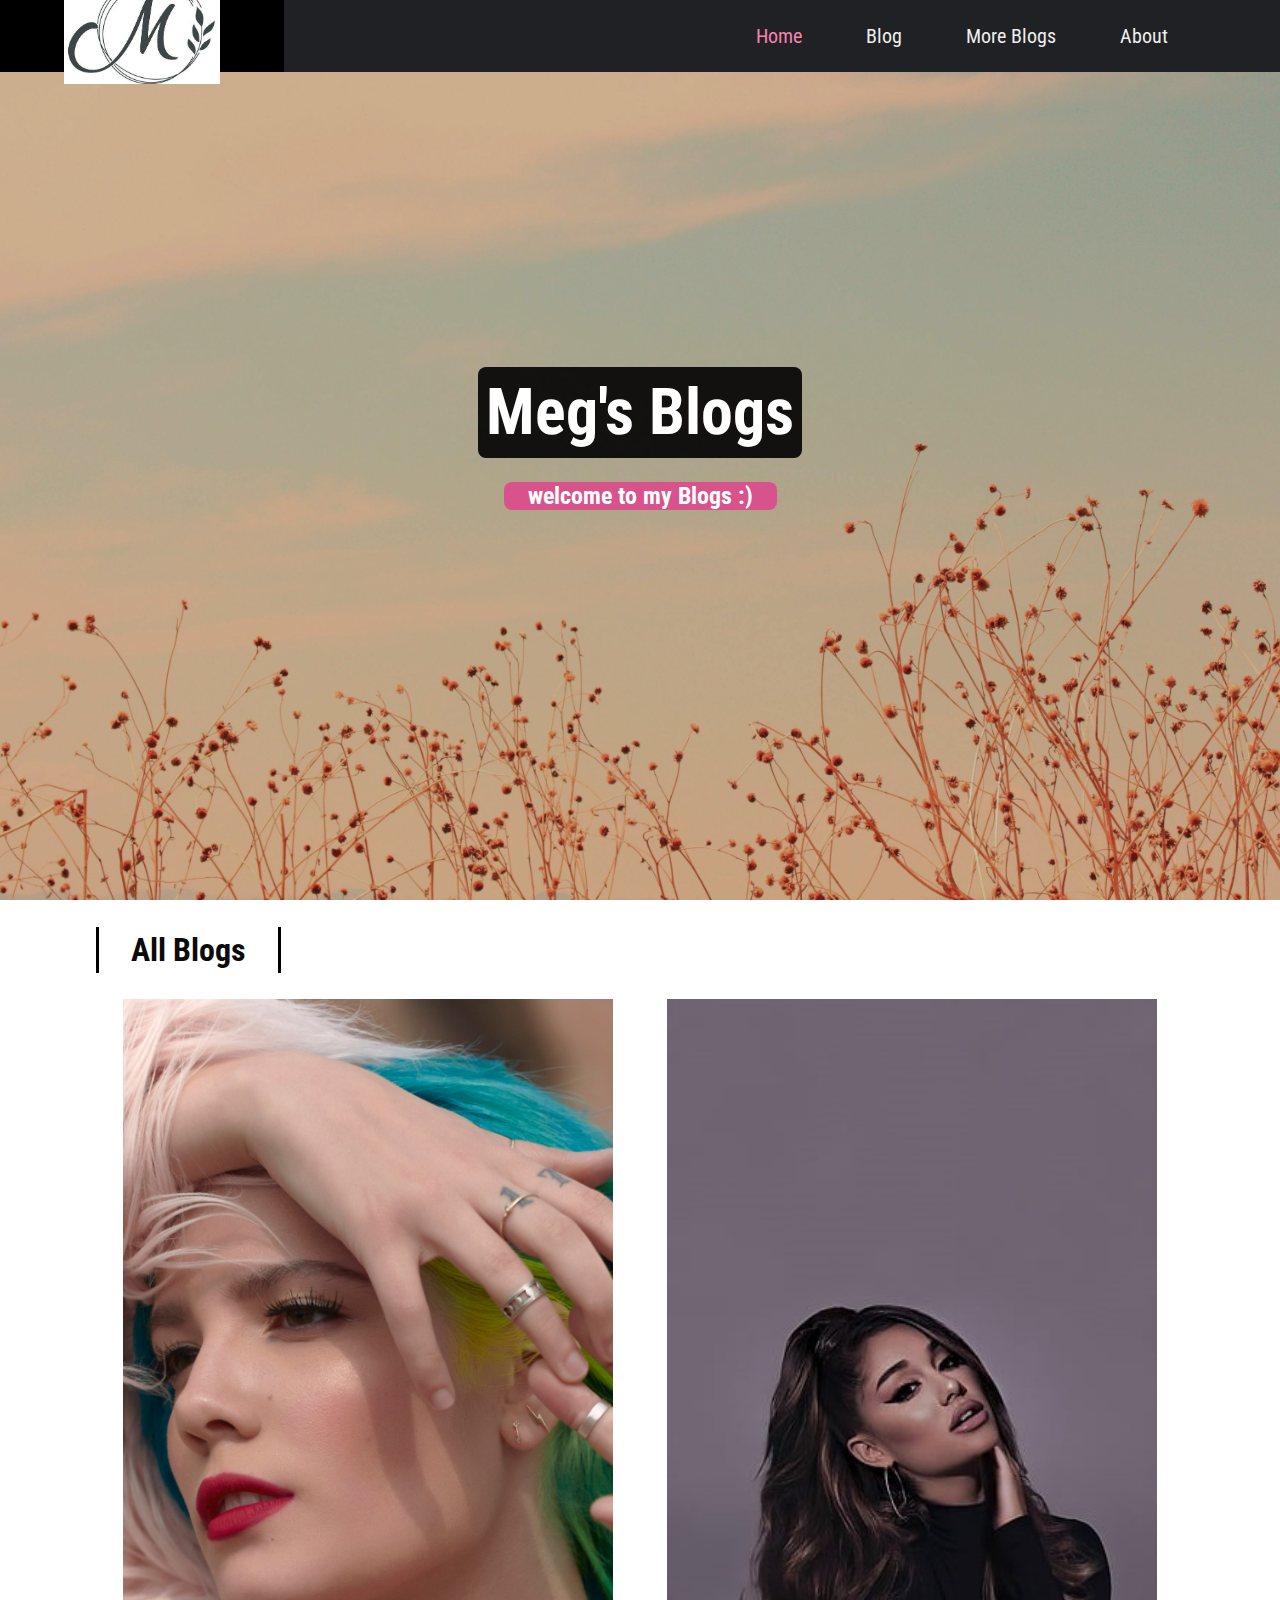
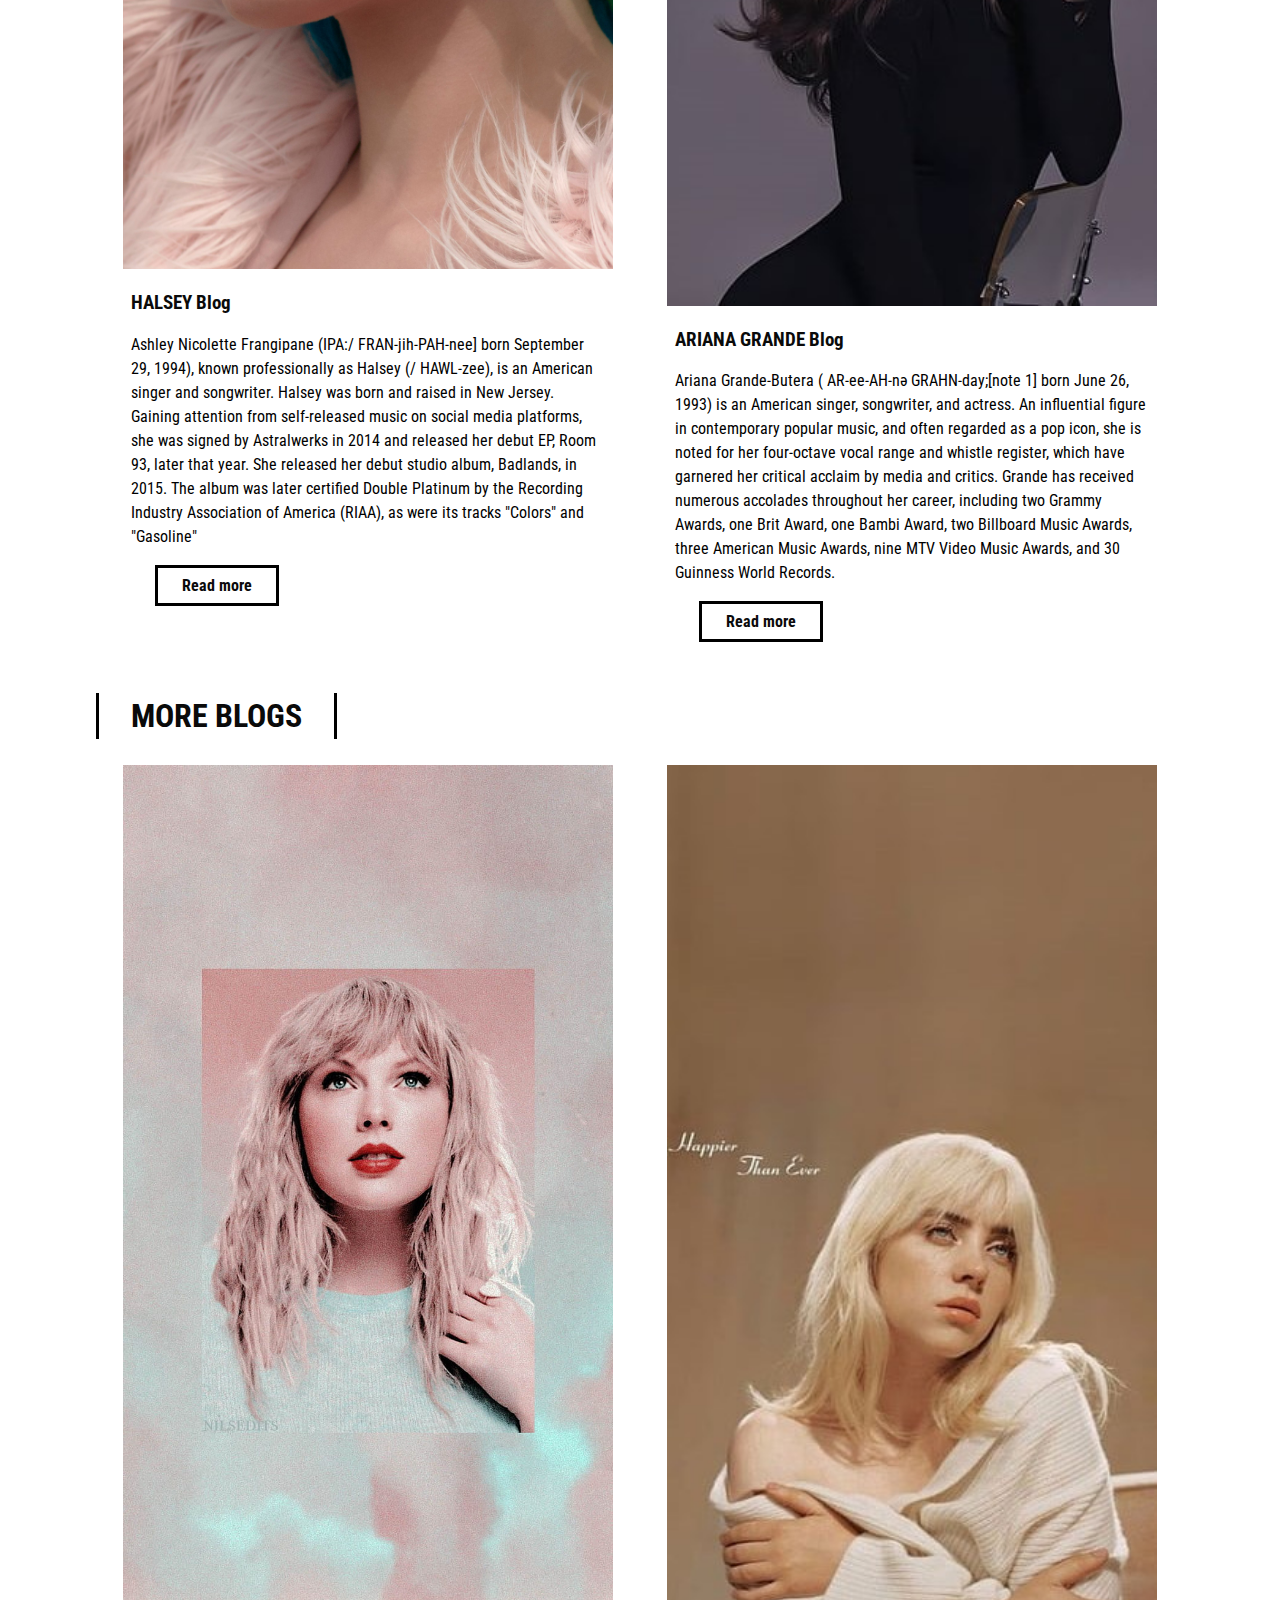
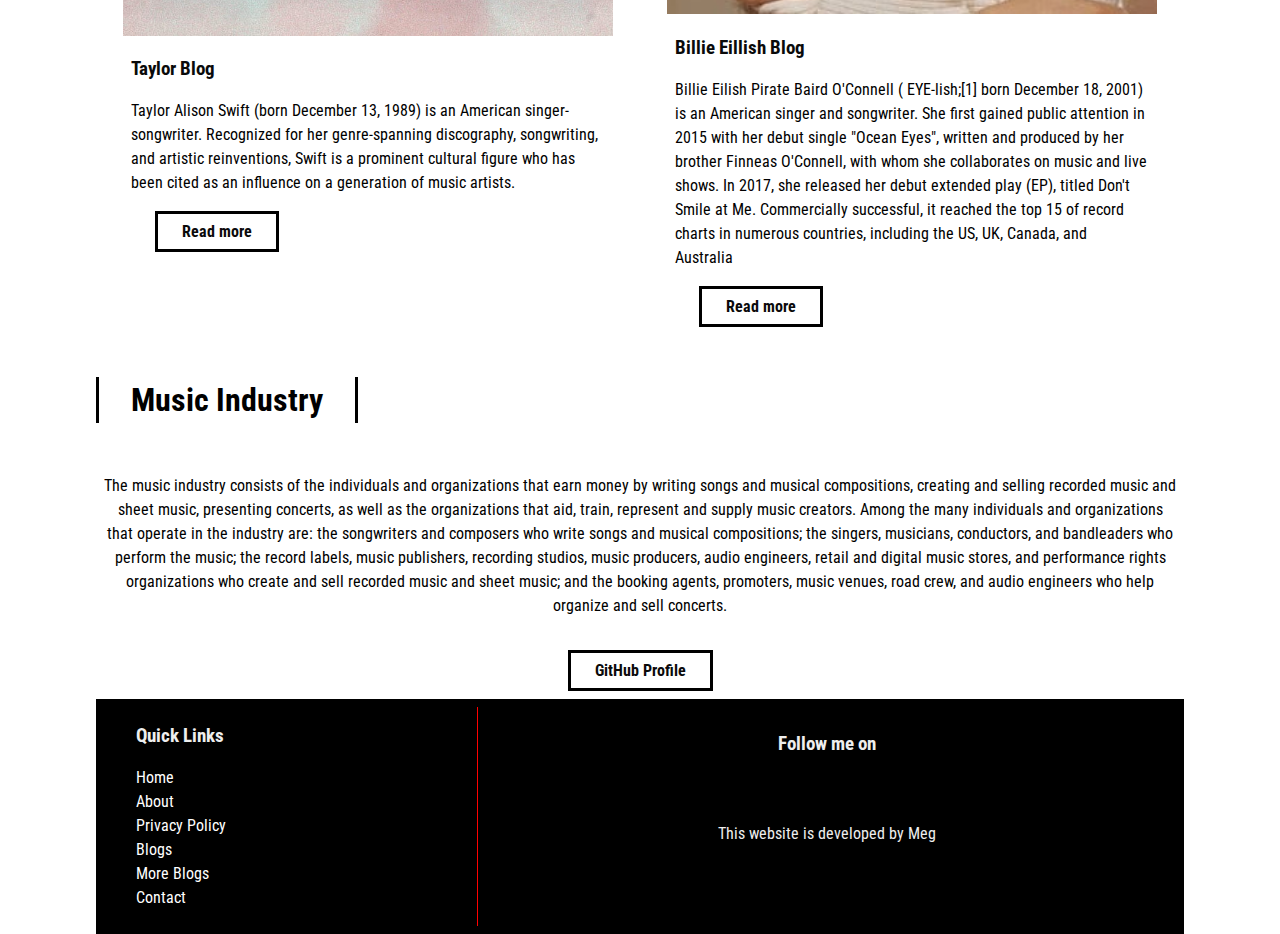
<file: index.html>
<!DOCTYPE html>
<html lang="en">

<head>
    <meta charset="UTF-8">
    <meta name="viewport" content="width=device-width, initial-scale=1.0">
    <meta http-equiv="X-UA-Compatible" content="ie=edge">
    <link rel="stylesheet" href="https://use.fontawesome.com/releases/v5.1.0/css/all.css" integrity="sha384-lKuwvrZot6UHsBSfcMvOkWwlCMgc0TaWr+30HWe3a4ltaBwTZhyTEggF5tJv8tbt"
        crossorigin="anonymous">
    <link href="https://fonts.googleapis.com/css?family=Roboto|Roboto+Condensed|Roboto+Slab" rel="stylesheet">
    <link rel="stylesheet" href="style.css">
    <link rel="icon" href="https://i.pinimg.com/736x/64/68/5e/64685ebec384189472829dd96e3931b4--plaza-adobe.jpg" type="image/x-icon" />
    <title>MegsBlog</title>
</head>

<body>
    <div id="slideout-menu">
        <ul>
            <li>
                <a href="index.html">Home</a>
            </li>
            <li>
                <a href="blogslist.html">Blog</a>
            </li>
            <li>
                <a href="blogslist.html">Projects</a>
            </li>
            <li>
                <a href="about.html">About</a>
            </li>
            <li>
                <input type="text" placeholder="Search Here">
            </li>
        </ul>
    </div>

    <nav>
        <div id="logo-img">
            <a href="#">
                <img src="img/logo1.png" alt="my Logo">
            </a>
        </div>
        <div id="menu-icon">
            <i class="fas fa-bars"></i>
        </div>
        <ul>
            <li>
                <a class="active" href="index.html">Home</a>
            </li>
            <li>
                <a href="blogslist.html">Blog</a>
            </li>
            <li>
                <a href="blogslist.html">More Blogs</a>
            </li>
            <li>
                <a href="about.html">About</a>
            </li>
            <li>
                <div id="search-icon">
                    <i class="fas fa-search"></i>
                </div>
            </li>
        </ul>
    </nav>

    <div id="searchbox">
        <input type="text" placeholder="Search Here">
    </div>

    <div id="banner">
        <h1>Meg's Blogs</h1>
        <h3>welcome to my Blogs :)</h3>
    </div>

    <main>
        <a href="blogslist.html">
            <h2 class="section-heading">All Blogs</h2>
        </a>

        <section>
            <div class="card">
                <div class="card-image">
                    <a href="blogpost.html">
                        <img src="img/halsey.png" alt="Card Image">
                    </a>
                </div>

                <div class="card-description">
                    <a href="blogpost.html">
                        <h3>HALSEY Blog</h3>
                    </a>
                    <p>
                        Ashley Nicolette Frangipane (IPA:/ FRAN-jih-PAH-nee] born September 29, 1994), known professionally as Halsey (/ HAWL-zee), is an American singer and songwriter. Halsey was born and raised in New Jersey. Gaining attention from self-released music on social media platforms, she was signed by Astralwerks in 2014 and released her debut EP, Room 93, later that year. She released her debut studio album, Badlands, in 2015. The album was later certified Double Platinum by the Recording Industry Association of America (RIAA), as were its tracks "Colors" and "Gasoline"
                    </p>
                    <a href="blogpost.html" class="btn-readmore">Read more</a>
                </div>
            </div>

            <div class="card">
                <div class="card-image">
                    <a href="blogpost.html">
                        <img src="img/ari.png" alt="Card Image">
                    </a>
                </div>

                <div class="card-description">
                    <a href="blogpost.html">
                        <h3>ARIANA GRANDE Blog</h3>
                    </a>
                    <p>
                        Ariana Grande-Butera ( AR-ee-AH-nə GRAHN-day;[note 1] born June 26, 1993) is an American singer, songwriter, and actress. An influential figure in contemporary popular music, and often regarded as a pop icon, she is noted for her four-octave vocal range and whistle register, which have garnered her critical acclaim by media and critics. Grande has received numerous accolades throughout her career, including two Grammy Awards, one Brit Award, one Bambi Award, two Billboard Music Awards, three American Music Awards, nine MTV Video Music Awards, and 30 Guinness World Records.
                    </p>
                    <a href="blogpost.html" class="btn-readmore">Read more</a>
                </div>
            </div>
        </section>

        <a href="blogslist.html">
        	<h2 class="section-heading">MORE BLOGS</h2>
    	</a>

        <section>
            <div class="card">
                <div class="card-image">
                    <a href="blogpost.html">
                        <img src="img/taylor.png" alt="Card Image">
                    </a>
                </div>

                <div class="card-description">
                    <a href="blogpost.html">
                        <h3>Taylor Blog</h3>
                    </a>
                    <p>
                        Taylor Alison Swift (born December 13, 1989) is an American singer-songwriter. Recognized for her genre-spanning discography, songwriting, and artistic reinventions, Swift is a prominent cultural figure who has been cited as an influence on a generation of music artists.
                    </p>
                    <a href="blogpost.html" class="btn-readmore">Read more</a>
                </div>
            </div>

            <div class="card">
                <div class="card-image">
                    <a href="blogpost.html">
                        <img src="img/bili.png" alt="Card Image">
                    </a>
                </div>

                <div class="card-description">
                    <a href="blogpost.html">
                        <h3>Billie Eillish Blog</h3>
                    </a>
                    <p>
                        Billie Eilish Pirate Baird O'Connell ( EYE-lish;[1] born December 18, 2001) is an American singer and songwriter. She first gained public attention in 2015 with her debut single "Ocean Eyes", written and produced by her brother Finneas O'Connell, with whom she collaborates on music and live shows. In 2017, she released her debut extended play (EP), titled Don't Smile at Me. Commercially successful, it reached the top 15 of record charts in numerous countries, including the US, UK, Canada, and Australia
                    </p>
                    <a href="blogpost.html" class="btn-readmore">Read more</a>
                </div>
            </div>
        </section>

        <h2 class="section-heading">Music Industry</h2>

        <section id="section-source">
            <p>
                The music industry consists of the individuals and organizations that earn money by writing songs and musical compositions, creating and selling recorded music and sheet music, presenting concerts, as well as the organizations that aid, train, represent and supply music creators. Among the many individuals and organizations that operate in the industry are: the songwriters and composers who write songs and musical compositions; the singers, musicians, conductors, and bandleaders who perform the music; the record labels, music publishers, recording studios, music producers, audio engineers, retail and digital music stores, and performance rights organizations who create and sell recorded music and sheet music; and the booking agents, promoters, music venues, road crew, and audio engineers who help organize and sell concerts.
            </p>
            <a href="#" class="btn-readmore">GitHub Profile</a>
        </section>

        <footer>
            <div id="left-footer">
                <h3>Quick Links</h3>
                <p>
                    <ul>
                        <li>
                            <a href="index.html">Home</a>
                        </li>
                        <li>
                            <a href="about.html">About</a>
                        </li>
                        <li>
                            <a href="#">Privacy Policy</a>
                        </li>
                        <li>
                            <a href="blogslist.html">Blogs</a>
                        </li>
                        <li>
                            <a href="blogslist.html">More Blogs</a>
                        </li>
                        <li>
                            <a href="#">Contact</a>
                        </li>
                    </ul>
                </p>
            </div>

            <div id="right-footer">
                <h3>Follow me on</h3>
                <div id="social-media-footer">
                    <ul>
                        <li>
                            <a href="https://twitter.com/">
                                <i class="fab fa-twitter"></i>
                            </a>
                        </li>
                        <li>
                            <a href="https://www.youtube.com/">
                                <i class="fab fa-youtube"></i>
                            </a>
                        </li>
                        <li>
                            <a href="https://www.instagram.com/">
                                <i class="fab fa-instagram"></i>
                            </a>
                        </li>
                    </ul>
                </div>
                <p>This website is developed by Meg</p>
            </div>
        </footer>

    </main>

    <script src="main.js"></script>
</body>

</html>
</file>
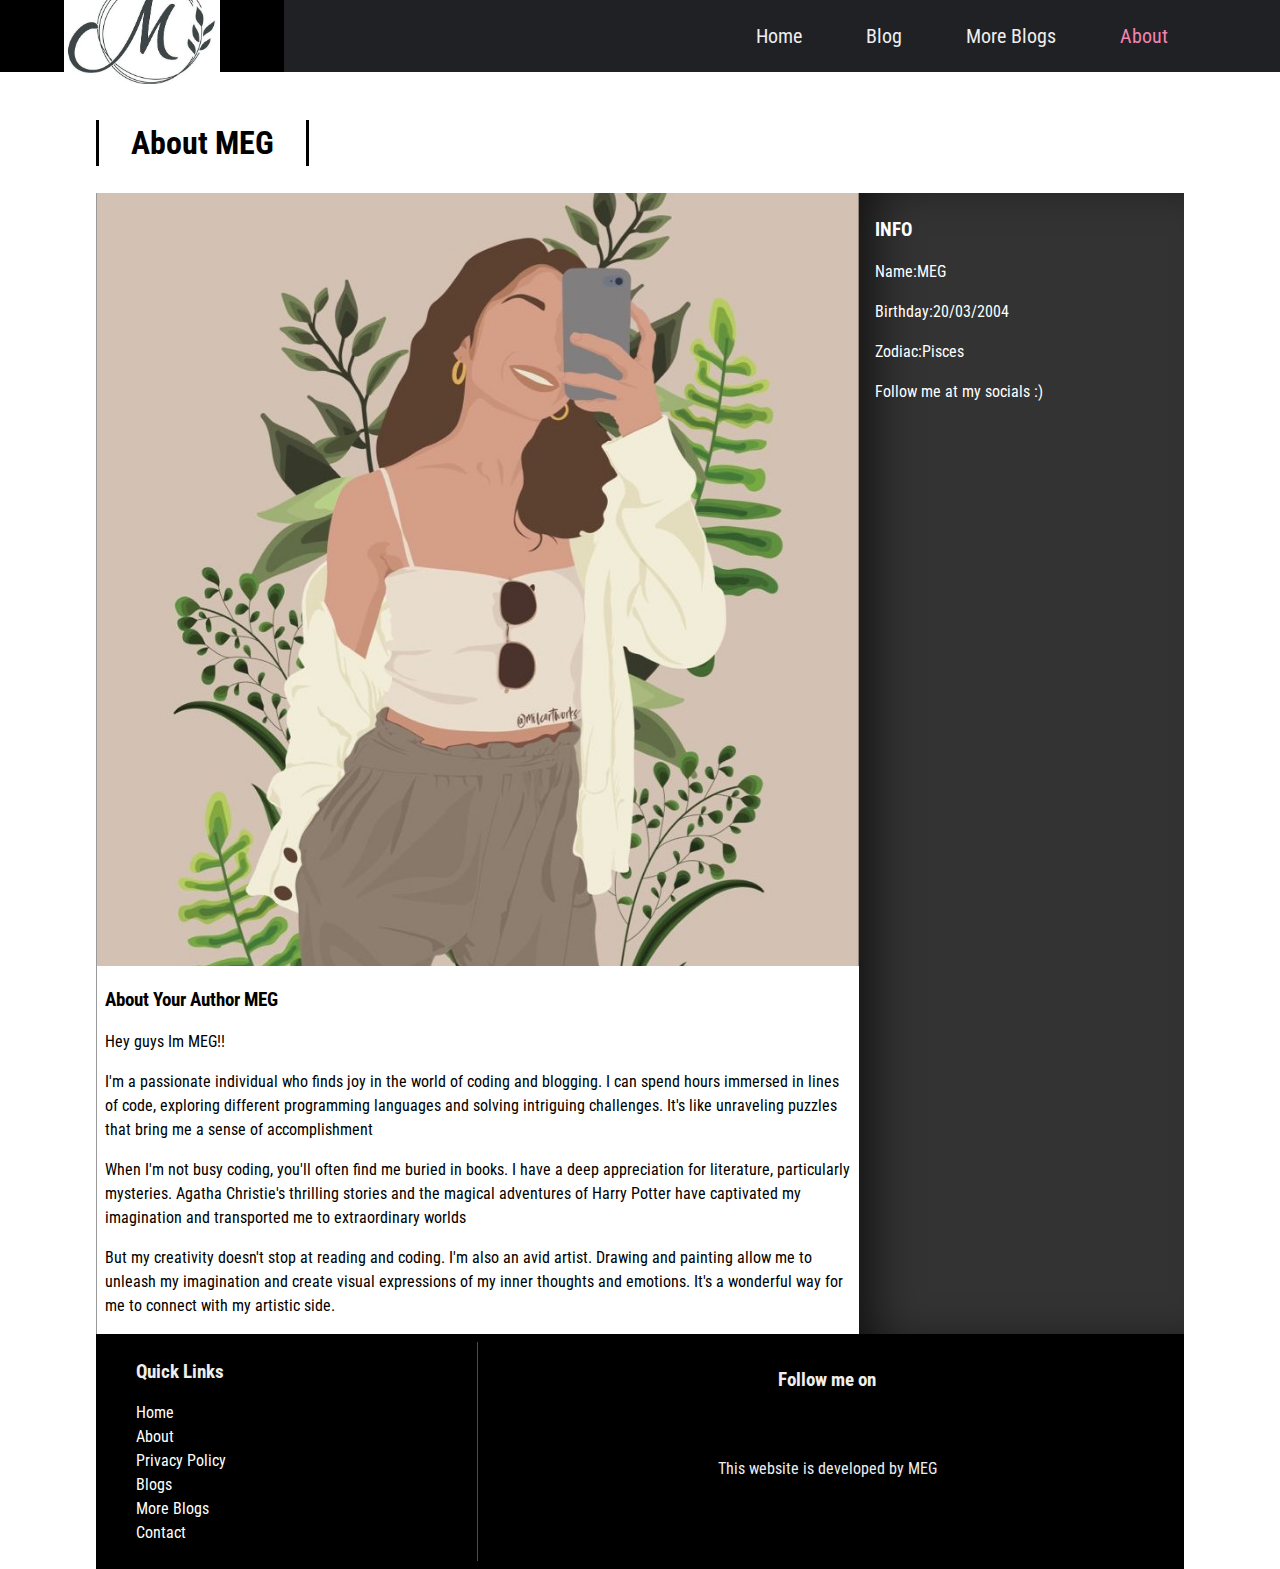
<file: about.html>
<!DOCTYPE html>
<html lang="en">

<head>
  <meta charset="UTF-8">
  <meta name="viewport" content="width=device-width, initial-scale=1.0">
  <meta http-equiv="X-UA-Compatible" content="ie=edge">
  <link rel="stylesheet" href="https://use.fontawesome.com/releases/v5.1.0/css/all.css" integrity="sha384-lKuwvrZot6UHsBSfcMvOkWwlCMgc0TaWr+30HWe3a4ltaBwTZhyTEggF5tJv8tbt"
    crossorigin="anonymous">
  <link href="https://fonts.googleapis.com/css?family=Roboto|Roboto+Condensed|Roboto+Slab" rel="stylesheet">
  <link rel="stylesheet" href="style.css">
  <link rel="icon" href="https://i.pinimg.com/736x/64/68/5e/64685ebec384189472829dd96e3931b4--plaza-adobe.jpg" type="image/x-icon" />
  <title>MegsBlog</title>
</head>

<body>
  <div id="slideout-menu">
      <ul>
          <li>
              <a href="index.html">Home</a>
          </li>
          <li>
              <a href="blogslist.html">Blog</a>
          </li>
          <li>
              <a href="blogslist.html">More Blogs</a>
          </li>
          <li>
              <a href="about.html">About</a>
          </li>
          <li>
              <input type="text" placeholder="Search Here">
          </li>
      </ul>
  </div>

  <nav>
      <div id="logo-img">
          <a href="#">
              <img src="img/logo1.png" alt="my Logo">
          </a>
      </div>
      <div id="menu-icon">
          <i class="fas fa-bars"></i>
      </div>
      <ul>
          <li>
              <a href="index.html">Home</a>
          </li>
          <li>
              <a href="blogslist.html">Blog</a>
          </li>
          <li>
              <a href="blogslist.html">More Blogs</a>
          </li>
          <li>
              <a class="active" href="about.html">About</a>
          </li>
          <li>
              <div id="search-icon">
                  <i class="fas fa-search"></i>
              </div>
          </li>
      </ul>
  </nav>

  <div id="searchbox">
      <input type="text" placeholder="Search Here">
  </div>

  <main>

    <h2 class="page-heading">About MEG</h2>
    <div id="post-container">
      <section id="blogpost">
        <div class="card">
          <div class="card-image">
            <img src="img/me.png" alt="Card Image">
          </div>
          <div class="card-description">
            <h3>About Your Author MEG</h3>
            <p>
                Hey guys Im MEG!!
            </p>
            <p>
                 I'm a passionate individual who finds joy in the world of coding and blogging. I can spend hours immersed in lines of code, exploring different programming languages and solving intriguing challenges. It's like unraveling puzzles that bring me a sense of accomplishment
            </p>
            <p>
                When I'm not busy coding, you'll often find me buried in books. I have a deep appreciation for literature, particularly mysteries. Agatha Christie's thrilling stories and the magical adventures of Harry Potter have captivated my imagination and transported me to extraordinary worlds
            </p>
            <p>
                But my creativity doesn't stop at reading and coding. I'm also an avid artist. Drawing and painting allow me to unleash my imagination and create visual expressions of my inner thoughts and emotions. It's a wonderful way for me to connect with my artistic side.
            </p>
          </div>
        </div>

      </section>

      <aside id="sidebar">
        <h3>INFO</h3>
        <p>
            <p>Name:MEG<br></p>
            <p>Birthday:20/03/2004<br></p>
            <p>Zodiac:Pisces<br></p>
            <p>Follow me at my socials :)</p>
        </p>

      </aside>
    </div>

    <footer>
        <div id="left-footer">
            <h3>Quick Links</h3>
            <p>
                <ul>
                    <li>
                        <a href="index.html">Home</a>
                    </li>
                    <li>
                        <a href="about.html">About</a>
                    </li>
                    <li>
                        <a href="#">Privacy Policy</a>
                    </li>
                    <li>
                        <a href="blogslist.html">Blogs</a>
                    </li>
                    <li>
                        <a href="blogslist.html">More Blogs</a>
                    </li>
                    <li>
                        <a href="#">Contact</a>
                    </li>
                </ul>
            </p>
        </div>

        <div id="right-footer">
            <h3>Follow me on</h3>
            <div id="social-media-footer">
                <ul>
                    <li>
                        <a href="https://twitter.com/">
                            <i class="fab fa-twitter"></i>
                        </a>
                    </li>
                    <li>
                        <a href="https://www.youtube.com/">
                            <i class="fab fa-youtube"></i>
                        </a>
                    </li>
                    <li>
                        <a href="https://www.instagram.com/">
                            <i class="fab fa-instagram"></i>
                        </a>
                    </li>
                </ul>
            </div>
            <p>This website is developed by MEG</p>
        </div>
    </footer>

  </main>

  <script src="main.js"></script>
</body>

</html>
</file>
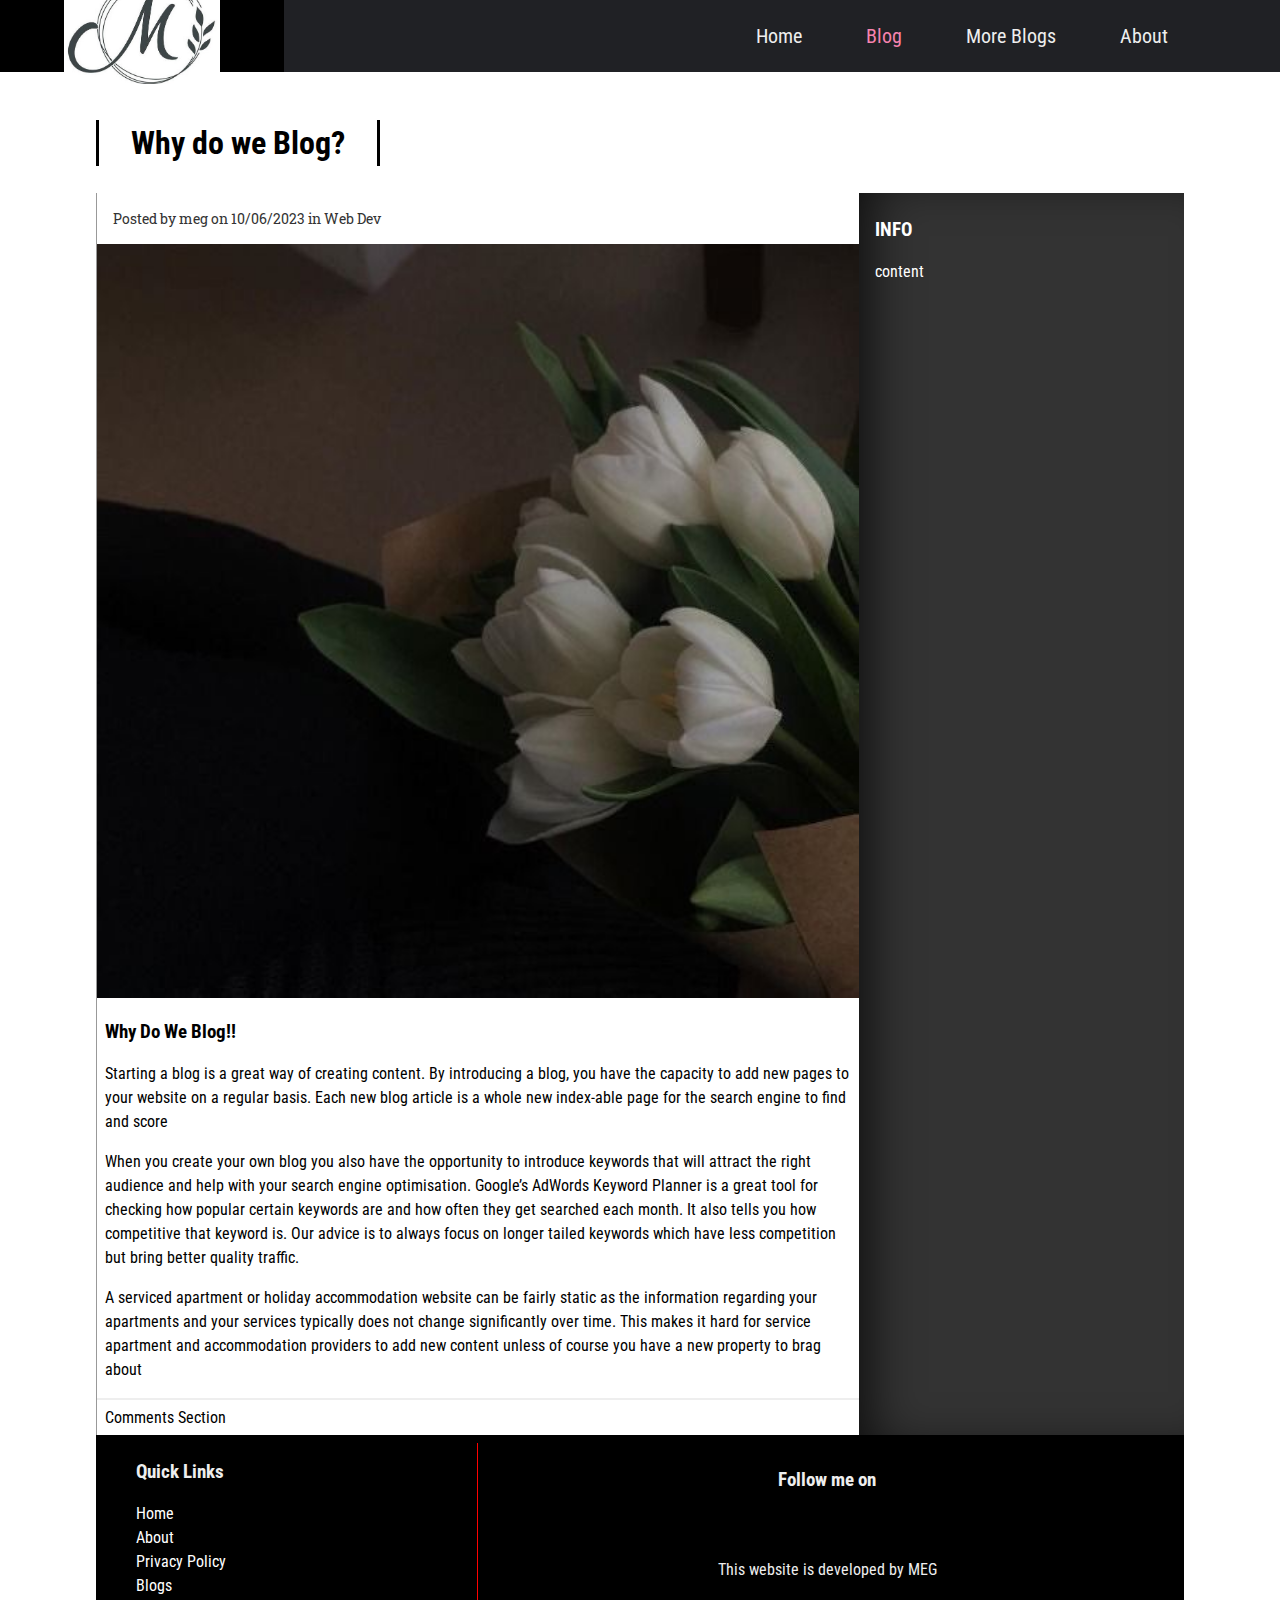
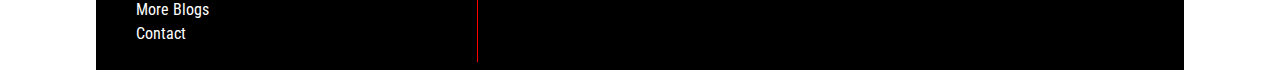
<file: blogpost.html>
<!DOCTYPE html>
<html lang="en">

<head>
  <meta charset="UTF-8">
  <meta name="viewport" content="width=device-width, initial-scale=1.0">
  <meta http-equiv="X-UA-Compatible" content="ie=edge">
  <link rel="stylesheet" href="https://use.fontawesome.com/releases/v5.1.0/css/all.css" integrity="sha384-lKuwvrZot6UHsBSfcMvOkWwlCMgc0TaWr+30HWe3a4ltaBwTZhyTEggF5tJv8tbt"
    crossorigin="anonymous">
  <link href="https://fonts.googleapis.com/css?family=Roboto|Roboto+Condensed|Roboto+Slab" rel="stylesheet">
  <link rel="stylesheet" href="style.css">
  <link rel="icon" href="https://i.pinimg.com/736x/64/68/5e/64685ebec384189472829dd96e3931b4--plaza-adobe.jpg" type="image/x-icon" />
  <title>MegsBlog</title>
</head>

<body>
  <div id="slideout-menu">
      <ul>
          <li>
              <a href="index.html">Home</a>
          </li>
          <li>
              <a  href="blogslist.html">Blog</a>
          </li>
          <li>
              <a href="blogslist.html">More Blogs</a>
          </li>
          <li>
              <a href="about.html">About</a>
          </li>
          <li>
              <input type="text" placeholder="Search Here">
          </li>
      </ul>
  </div>

  <nav>
      <div id="logo-img">
          <a href="#">
              <img src="img/logo1.png" alt="GTCoding Logo">
          </a>
      </div>
      <div id="menu-icon">
          <i class="fas fa-bars"></i>
      </div>
      <ul>
          <li>
              <a href="index.html">Home</a>
          </li>
          <li>
              <a class="active" href="blogslist.html">Blog</a>
          </li>
          <li>
              <a href="blogslist.html">More Blogs</a>
          </li>
          <li>
              <a href="about.html">About</a>
          </li>
          <li>
              <div id="search-icon">
                  <i class="fas fa-search"></i>
              </div>
          </li>
      </ul>
  </nav>

  <div id="searchbox">
      <input type="text" placeholder="Search Here">
  </div>

  <main>

    <h2 class="page-heading">Why do we Blog?</h2>
    <div id="post-container">
      <section id="blogpost">
        <div class="card">
          <div class="card-meta-blogpost">
            Posted by meg on 10/06/2023 in
            <a href="#">Web Dev</a>
          </div>
          <div class="card-image">
            <img src="img/flower5.png" alt="Card Image">
          </div>
          <div class="card-description">
            <h3>Why Do We Blog!!</h3>
            <p>
                Starting a blog is a great way of creating content. By introducing a blog, you have the capacity to add new pages to your website on a regular basis. Each new blog article is a whole new index-able page for the search engine to find and score
            </p>
            <p>
                When you create your own blog you also have the opportunity to introduce keywords that will attract the right audience and help with your search engine optimisation. Google’s AdWords Keyword Planner is a great tool for checking how popular certain keywords are and how often they get searched each month. It also tells you how competitive that keyword is. Our advice is to always focus on longer tailed keywords which have less competition but bring better quality traffic.
            </p>
            <p>
                A serviced apartment or holiday accommodation website can be fairly static as the information regarding your apartments and your services typically does not change significantly over time. This makes it hard for service apartment and accommodation providers to add new content unless of course you have a new property to brag about
            </p>
          </div>
        </div>

        <div id="comments-section">
          Comments Section
        </div>
      </section>

      <aside id="sidebar">
        <h3>INFO</h3>
        <p>content</p>
      </aside>
    </div>

    <footer>
        <div id="left-footer">
            <h3>Quick Links</h3>
            <p>
                <ul>
                    <li>
                        <a href="index.html">Home</a>
                    </li>
                    <li>
                        <a href="about.html">About</a>
                    </li>
                    <li>
                        <a href="#">Privacy Policy</a>
                    </li>
                    <li>
                        <a href="blogslist.html">Blogs</a>
                    </li>
                    <li>
                        <a href="blogslist.html">More Blogs</a>
                    </li>
                    <li>
                        <a href="#">Contact</a>
                    </li>
                </ul>
            </p>
        </div>

        <div id="right-footer">
            <h3>Follow me on</h3>
            <div id="social-media-footer">
                <ul>
                    <li>
                        <a href="https://twitter.com/">
                            <i class="fab fa-twitter"></i>
                        </a>
                    </li>
                    <li>
                        <a href="https://www.youtube.com/">
                            <i class="fab fa-youtube"></i>
                        </a>
                    </li>
                    <li>
                        <a href="https://www.instagram.com/">
                            <i class="fab fa-instagram"></i>
                        </a>
                    </li>
                </ul>
            </div>
            <p>This website is developed by MEG</p>
        </div>
    </footer>

  </main>

  <script src="main.js"></script>
</body>

</html>
</file>
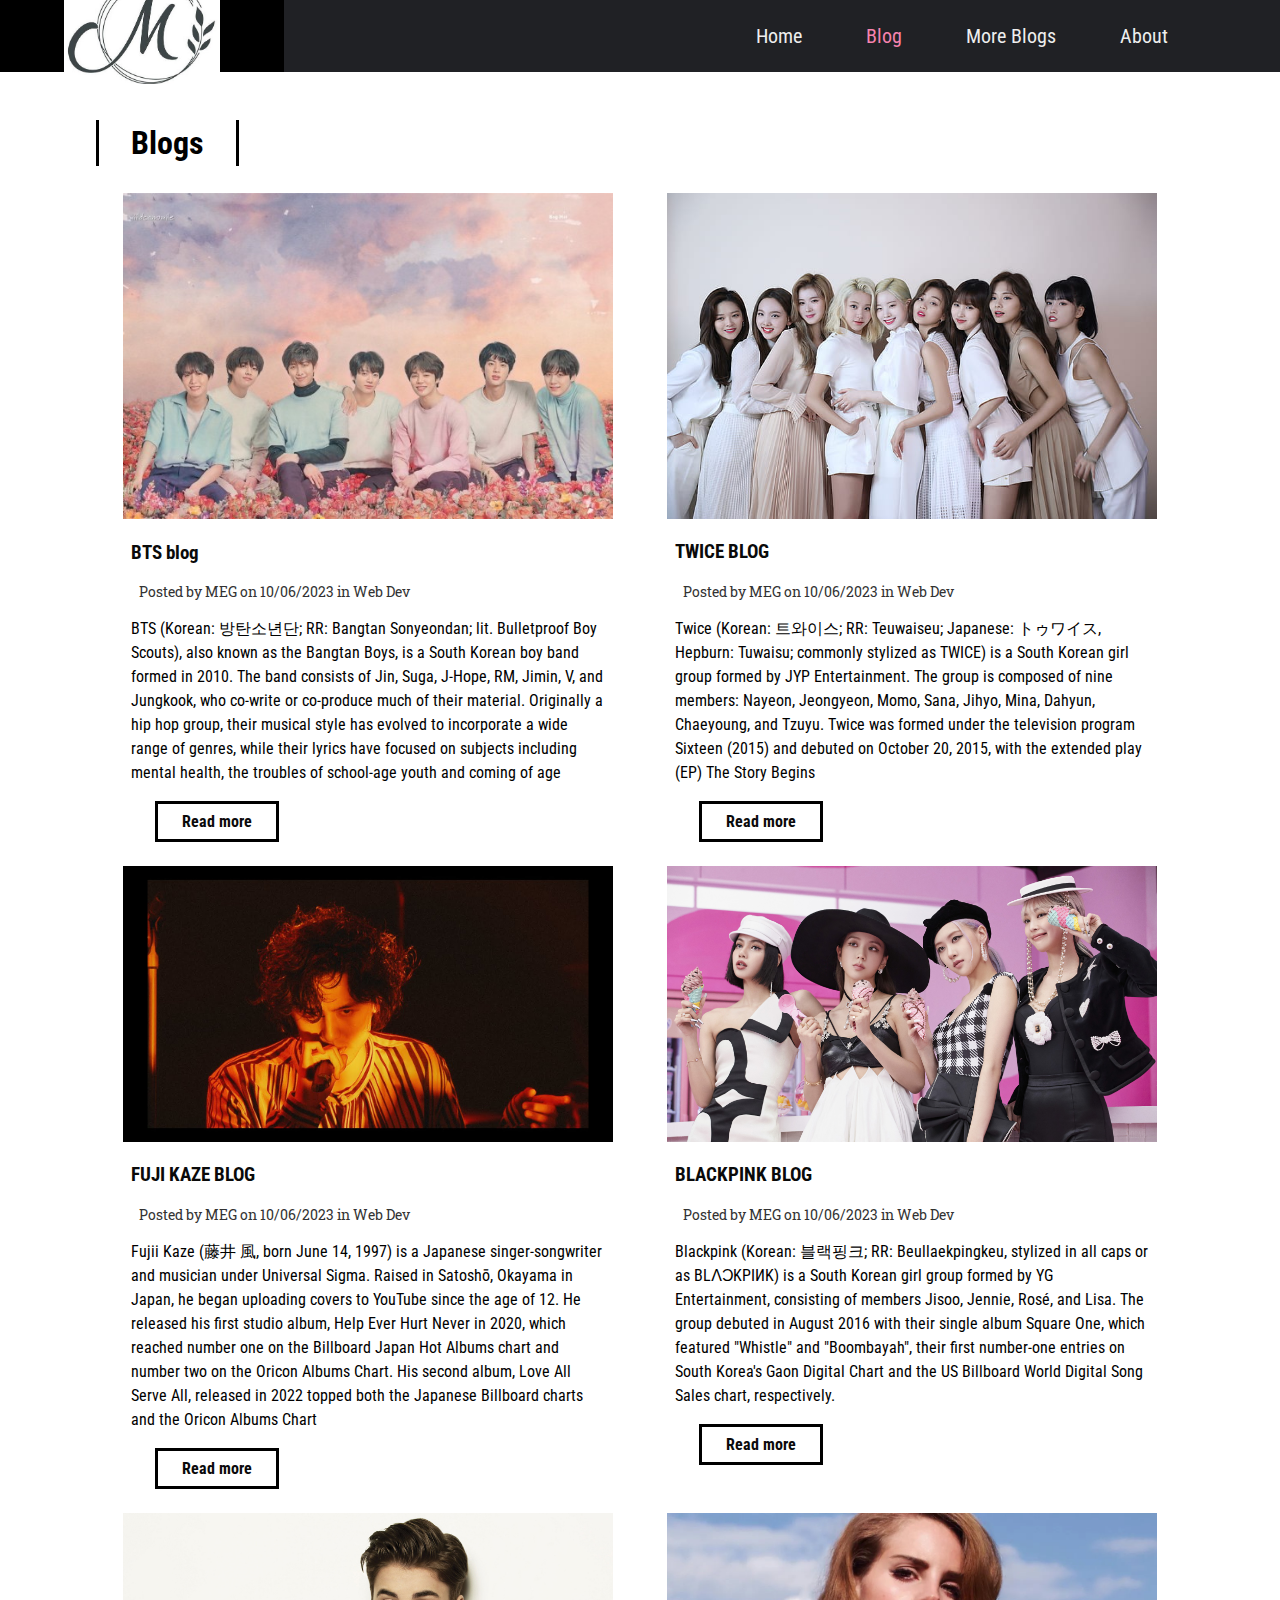
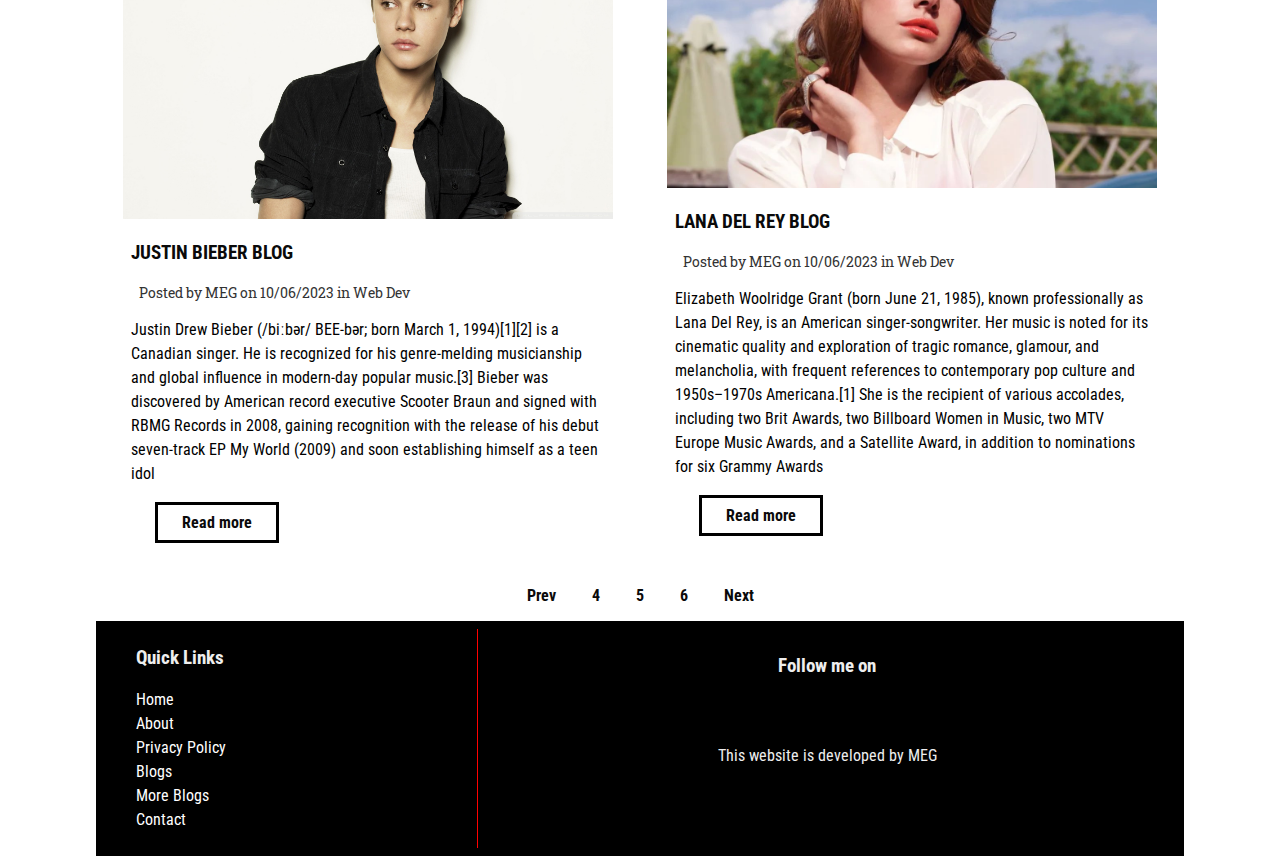
<file: blogslist.html>
<!DOCTYPE html>
<html lang="en">

<head>
  <meta charset="UTF-8">
  <meta name="viewport" content="width=device-width, initial-scale=1.0">
  <meta http-equiv="X-UA-Compatible" content="ie=edge">
  <link rel="stylesheet" href="https://use.fontawesome.com/releases/v5.1.0/css/all.css" integrity="sha384-lKuwvrZot6UHsBSfcMvOkWwlCMgc0TaWr+30HWe3a4ltaBwTZhyTEggF5tJv8tbt"
    crossorigin="anonymous">
  <link href="https://fonts.googleapis.com/css?family=Roboto|Roboto+Condensed|Roboto+Slab" rel="stylesheet">
  <link rel="stylesheet" href="style.css">
  <link rel="icon" href="https://i.pinimg.com/736x/64/68/5e/64685ebec384189472829dd96e3931b4--plaza-adobe.jpg" type="image/x-icon" />
  <title>MegsBlog</title>
</head>

<body>
  <div id="slideout-menu">
      <ul>
          <li>
              <a href="index.html">Home</a>
          </li>
          <li>
              <a href="blogslist.html">Blog</a>
          </li>
          <li>
              <a href="blogslist.html">More Blogs</a>
          </li>
          <li>
              <a href="about.html">About</a>
          </li>
          <li>
              <input type="text" placeholder="Search Here">
          </li>
      </ul>
  </div>

  <nav>
      <div id="logo-img">
          <a href="#">
              <img src="img/logo1.png" alt="GTCoding Logo">
          </a>
      </div>
      <div id="menu-icon">
          <i class="fas fa-bars"></i>
      </div>
      <ul>
          <li>
              <a href="index.html">Home</a>
          </li>
          <li>
              <a class="active" href="blogslist.html">Blog</a>
          </li>
          <li>
              <a href="blogslist.html">More Blogs</a>
          </li>
          <li>
              <a href="about.html">About</a>
          </li>
          <li>
              <div id="search-icon">
                  <i class="fas fa-search"></i>
              </div>
          </li>
      </ul>
  </nav>

  <div id="searchbox">
      <input type="text" placeholder="Search Here">
  </div>

  <main>
    <h2 class="page-heading">Blogs</h2>

    <section>
      <div class="card">
        <div class="card-image">
          <a href="blogpost.html">
            <img src="img/bts.png" alt="Card Image">
          </a>
        </div>

        <div class="card-description">
          <a href="blogpost.html">
            <h3>BTS blog</h3>
          </a>
          <div class="card-meta">
            Posted by MEG on 10/06/2023 in
            <a href="#">Web Dev</a>
          </div>
          <p>
            BTS (Korean: 방탄소년단; RR: Bangtan Sonyeondan; lit. Bulletproof Boy Scouts), also known as the Bangtan Boys, is a South Korean boy band formed in 2010. The band consists of Jin, Suga, J-Hope, RM, Jimin, V, and Jungkook, who co-write or co-produce much of their material. Originally a hip hop group, their musical style has evolved to incorporate a wide range of genres, while their lyrics have focused on subjects including mental health, the troubles of school-age youth and coming of age
          </p>
          <a href="blogpost.html" class="btn-readmore">Read more</a>
        </div>
      </div>

      <div class="card">
        <div class="card-image">
          <a href="#">
            <img src="img/twice.png" alt="Card Image">
          </a>
        </div>

        <div class="card-description">
          <a href="#">
            <h3>TWICE BLOG</h3>
          </a>
          <div class="card-meta">
            Posted by MEG on 10/06/2023 in
            <a href="#">Web Dev</a>
          </div>
          <p>
            Twice (Korean: 트와이스; RR: Teuwaiseu; Japanese: トゥワイス, Hepburn: Tuwaisu; commonly stylized as TWICE) is a South Korean girl group formed by JYP Entertainment. The group is composed of nine members: Nayeon, Jeongyeon, Momo, Sana, Jihyo, Mina, Dahyun, Chaeyoung, and Tzuyu. Twice was formed under the television program Sixteen (2015) and debuted on October 20, 2015, with the extended play (EP) The Story Begins
          </p>
          <a href="#" class="btn-readmore">Read more</a>
        </div>
      </div>

      <div class="card">
        <div class="card-image">
          <a href="blogpost.html">
            <img src="img/fuji.png" alt="Card Image">
          </a>
        </div>

        <div class="card-description">
          <a href="blogpost.html">
            <h3>FUJI KAZE BLOG</h3>
          </a>
          <div class="card-meta">
            Posted by MEG on 10/06/2023 in
            <a href="#">Web Dev</a>
          </div>
          <p>
            Fujii Kaze (藤井 風, born June 14, 1997) is a Japanese singer-songwriter and musician under Universal Sigma. Raised in Satoshō, Okayama in Japan, he began uploading covers to YouTube since the age of 12. He released his first studio album, Help Ever Hurt Never in 2020, which reached number one on the Billboard Japan Hot Albums chart and number two on the Oricon Albums Chart. His second album, Love All Serve All, released in 2022 topped both the Japanese Billboard charts and the Oricon Albums Chart
          </p>
          <a href="blogpost.html" class="btn-readmore">Read more</a>
        </div>
      </div>

      <div class="card">
        <div class="card-image">
          <a href="#">
            <img src="img/bp.png" alt="Card Image">
          </a>
        </div>

        <div class="card-description">
          <a href="#">
            <h3>BLACKPINK BLOG</h3>
          </a>
          <div class="card-meta">
            Posted by MEG on 10/06/2023 in
            <a href="#">Web Dev</a>
          </div>
          <p>
            Blackpink (Korean: 블랙핑크; RR: Beullaekpingkeu, stylized in all caps or as BLɅϽKPIИK) is a South Korean girl group formed by YG Entertainment, consisting of members Jisoo, Jennie, Rosé, and Lisa. The group debuted in August 2016 with their single album Square One, which featured "Whistle" and "Boombayah", their first number-one entries on South Korea's Gaon Digital Chart and the US Billboard World Digital Song Sales chart, respectively.
          </p>
          <a href="#" class="btn-readmore">Read more</a>
        </div>
      </div>

      <div class="card">
        <div class="card-image">
          <a href="blogpost.html">
            <img src="img/justin.png" alt="Card Image">
          </a>
        </div>

        <div class="card-description">
          <a href="blogpost.html">
            <h3>JUSTIN BIEBER BLOG</h3>
          </a>
          <div class="card-meta">
            Posted by MEG on 10/06/2023 in
            <a href="#">Web Dev</a>
          </div>
          <p>
            Justin Drew Bieber (/biːbər/ BEE-bər; born March 1, 1994)[1][2] is a Canadian singer. He is recognized for his genre-melding musicianship and global influence in modern-day popular music.[3] Bieber was discovered by American record executive Scooter Braun and signed with RBMG Records in 2008, gaining recognition with the release of his debut seven-track EP My World (2009) and soon establishing himself as a teen idol
          </p>
          <a href="blogpost.html" class="btn-readmore">Read more</a>
        </div>
      </div>

      <div class="card">
        <div class="card-image">
          <a href="#">
            <img src="img/lana.png" alt="Card Image">
          </a>
        </div>

        <div class="card-description">
          <a href="#">
            <h3>LANA DEL REY BLOG</h3>
          </a>
          <div class="card-meta">
            Posted by MEG on 10/06/2023 in
            <a href="#">Web Dev</a>
          </div>
          <p>
            Elizabeth Woolridge Grant (born June 21, 1985), known professionally as Lana Del Rey, is an American singer-songwriter. Her music is noted for its cinematic quality and exploration of tragic romance, glamour, and melancholia, with frequent references to contemporary pop culture and 1950s–1970s Americana.[1] She is the recipient of various accolades, including two Brit Awards, two Billboard Women in Music, two MTV Europe Music Awards, and a Satellite Award, in addition to nominations for six Grammy Awards
          </p>
          <a href="#" class="btn-readmore">Read more</a>
        </div>
      </div>
    </section>

    <div class="pagination">
      <a href="#">Prev</a>
      <a href="#">4</a>
      <a href="#">5</a>
      <a href="#">6</a>
      <a href="#">Next</a>
    </div>

    <footer>
        <div id="left-footer">
            <h3>Quick Links</h3>
            <p>
                <ul>
                    <li>
                        <a href="index.html">Home</a>
                    </li>
                    <li>
                        <a href="about.html">About</a>
                    </li>
                    <li>
                        <a href="#">Privacy Policy</a>
                    </li>
                    <li>
                        <a href="blogslist.html">Blogs</a>
                    </li>
                    <li>
                        <a href="blogslist.html">More Blogs</a>
                    </li>
                    <li>
                        <a href="#">Contact</a>
                    </li>
                </ul>
            </p>
        </div>

        <div id="right-footer">
            <h3>Follow me on</h3>
            <div id="social-media-footer">
                <ul>
                    <li>
                        <a href="https://twitter.com/">
                            <i class="fab fa-twitter"></i>
                        </a>
                    </li>
                    <li>
                        <a href="https://www.youtube.com/">
                            <i class="fab fa-youtube"></i>
                        </a>
                    </li>
                    <li>
                        <a href="https://www.instagram.com/">
                            <i class="fab fa-instagram"></i>
                        </a>
                    </li>
                </ul>
            </div>
            <p>This website is developed by MEG</p>
        </div>
    </footer>

  </main>

  <script src="main.js"></script>
</body>

</html>
</file>
<file: style.css>
body {
    font-family: "Roboto Condensed", sans-serif;
    margin: 0;
  }
  
  h1 {
    padding: 8px;
    background: rgba(8, 8, 8, 0.938);
    border-radius: 8px;
    margin: 0;
    font-size: 64px;
    font-family: "Roboto Condensed", serif;
  }
  
  p {
    line-height: 1.5;
  }
  
  main {
    margin: 0 auto;
  }
  
  a {
    text-decoration: none;
    color: rgb(10, 10, 10);
  }
  
  a:hover {
    text-decoration: underline;
  }
  
  /* Inputs */
  
  input,
  textarea {
    height: 32px;
    padding: 0 16px;
    font-family: "Roboto Condensed", sans-serif;
    font-size: 20px;
    border: none;
    box-shadow: inset 8px 3px 18px -4px rgba(0, 0, 0, 0.4);
  }
  
  input:focus,
  textarea:focus {
    outline: none;
  }
  
  /* Banner */
  
  #banner {
    height: 100vh;
    display: flex;
    align-items: center;
    justify-content: center;
    flex-direction: column;
    background: rgba(0, 0, 0, 0.2) url("img/flower.png");
    background-size: cover;
    background-attachment: fixed;
    background-position: center;
    background-blend-mode: overlay;
    color: white;
  }
  
  #banner h3 {
    background: rgb(216, 83, 139);
    border-radius: 8px;
    padding: 0 24px;
    font-size: 24px;
  }
  
  /* Search Box */
  
  #searchbox {
    position: fixed;
    right: 0;
    top: 24px;
    width: 500px;
    pointer-events: none;
    z-index: 50;
    transition: 0.4s;
  }
  
  #searchbox input {
    height: 48px;
    width: 100%;
  }
  
  /* Navigation */
  
  nav {
    height: 72px;
    background: #202125;
    width: 100%;
    margin: 0;
    position: fixed;
    font-family: "Roboto Condensed", sans-serif;
    font-size: 20px;
    display: flex;
    justify-content: space-between;
    padding: 0 16px 0 0;
    box-sizing: border-box;
    z-index: 100;
  }
  
  nav a {
    padding: 0 32px;
    color: #eee;
    transition: 0.4s;
  }
  
  nav a:hover {
    text-decoration: none;
    color: rgb(223, 25, 101);
  }
  
  nav ul {
    display: flex;
    list-style: none;
    justify-content: space-around;
    align-items: center;
    height: 100%;
    margin: 0;
  }
  
  .active {
    color: #f783ae;
  }
  
  #logo-img {
    display: flex;
    height: 100%;
    background: #111;
    padding: 0 32px;
    align-items: center;
    color: white;
    transition: 0.4s;
  }
  
  #logo-img img {
    height: 100px;
  }
  
  #logo-img:hover {
    background: black;
  }
  
  #menu-icon {
    height: 100%;
    font-size: 28px;
    padding: 0 4px;
    color: #eee;
    display: none;
    align-items: center;
  }
  
  /* Search Icon */
  
  #search-icon {
    color: white;
    padding: 0 32px;
    cursor: pointer;
    transition: 0.4s;
  }
  
  #search-icon:hover {
    color: rgb(16, 122, 184);
  }
  
  /* Slideout Menu */
  
  #slideout-menu {
    display: none;
    background: #2d3436;
    z-index: 100;
    position: fixed;
    transition: 0.4s;
    margin-top: 72px;
    width: 100%;
    text-align: center;
    opacity:0;
    pointer-events:none;
  }
  
  #slideout-menu ul {
    list-style: none;
    padding: 0 32px;
  }
  
  #slideout-menu ul li {
    padding: 8px;
  }
  
  #slideout-menu a {
    font-family: "Roboto Condensed", sans-serif;
    font-size: 20px;
    color: white;
  }
  
  #slideout-menu input {
    width: 85%;
    padding: 8px;
    font-family: "Roboto Condensed", sans-serif;
    font-size: 20px;
    text-align: center;
  }
  
  /* Sections */
  
  section {
    display: flex;
    justify-content: space-around;
    flex-wrap: wrap;
  }
  
  .section-heading {
    font-size: 32px;
    font-family: "Roboto Condensed", sans-serif;
    border-left: 3px solid black;
    border-right: 3px solid black;
    transition: all 0.4s;
    display: inline-block;
    padding: 4px 32px;
  }
  
  .section-heading:hover {
    padding: 4px 48px;
    background: rgb(235, 90, 145);
  }
  
  /* Section Source */
  
  #section-source p {
    padding: 8px;
    text-align: center;
  }
  
  #section-source a {
    margin: 8px;
    text-align: center;
  }
  
  /* Card */
  
  .card-image {
    transition: 0.4s;
  }
  
  .card-image:hover {
    box-shadow: 0 10px 6px -6px #777;
  }
  
  .card .card-description {
    padding: 0 8px;
  }
  
  .card-meta-blogpost{
    color:#333;
    font-size:14px;
    padding: 16px;
    font-family:'Roboto Slab', serif;
  }
  
  .card-meta-blogpost a{
    color:#333;
  }
  
  /* Button Read more */
  
  .btn-readmore {
    padding: 8px 24px;
    border: 3px solid black;
    transition: 0.4s;
    display: inline-block;
    margin-bottom: 24px;
    margin-left: 24px;
    font-weight: bold;
    cursor: pointer;
    background: white;
  }
  
  .btn-readmore:hover {
    background: rgb(243, 65, 148);
    text-decoration: none;
    padding: 8px 64px 8px 24px;
    color: white;
  }
  
  /* Footer */
  
  footer {
    background: black;
    padding: 8px;
    color: #eee;
    display: flex;
  }
  
  footer a {
    color: white;
  }
  
  footer #left-footer {
    flex: 1;
    border-right: 1px solid red;
    padding-left: 32px;
  }
  
  footer #left-footer ul {
    padding: 0;
    list-style: none;
    line-height: 1.5;
  }
  
  footer #right-footer {
    flex: 2;
    padding: 8px;
    text-align: center;
  }
  
  footer #social-media-footer a .fa-facebook,
  footer #social-media-footer a .fa-youtube,
  footer #social-media-footer a .fa-github {
    color: white;
    transition: 0.4s;
  }
  
  footer #social-media-footer ul {
    display: flex;
    list-style: none;
    justify-content: center;
    padding: 0;
  }
  
  footer #social-media-footer ul li {
    font-size: 48px;
    padding: 16px;
    transition: 0.4s;
  }
  
  footer #social-media-footer ul li:hover a .fa-youtube {
    color: red;
  }
  
  footer #social-media-footer ul li:hover a .fa-twitter {
    color: #1d57d4;
  }
  
  footer #social-media-footer ul li:hover a .fa-instagram {
    color: #d80881;
  }
  
  /* Blog List page */
  
  .page-heading{
    font-size:32px;
    font-family:'Roboto Condensed', sans-serif;
    border-left:3px solid black;
    border-right:3px solid black;
    transition: all 0.4s;
    display:inline-block;
    padding:4px 32px;
    margin-top: 120px;
  }
  
  .page-heading:hover{
    padding:4px 48px;
    background:rgb(235, 5, 93);
  }
  
  .card-meta{
    color:#333;
    font-size: 14px;
    padding-left:8px;
    font-family:'Roboto Slab', serif;
  }
  
  .card-meta a{
    color:#333;
  }
  
  /* Pagination */
  
  .pagination{
    padding:8px;
    text-align:center;
    font-weight:bold;
  }
  
  .pagination a{
    border-top: 3px solid white;
    display: inline-block;
    padding:8px 16px;
    transition:0.4s;
  }
  
  .pagination a:hover{
    text-decoration: none;
    border-top:3px solid black;
  }
  
  /* Single Blogpost */
  
  #post-container{
    display: flex;
  }
  
  #blogpost{
    display: flex;
    flex-direction:column;
    width:70%;
    border-left:1px solid #999;
  }
  
  #blogpost .card{
    width:100%;
  }
  
  #blogpost .card-image:hover{
    box-shadow: none;
  }
  
  /* Sidebar */
  
  #sidebar{
    background:#333;
    flex:1;
    padding: 8px 16px;
    color:white;
    box-shadow: inset 27px 0 51px -18px rgba(0,0,0,0.75);
  }
  
  /* Comments section */
  
  #comments-section{
    border-top: 2px solid #eee;
    padding:8px;
  }
  
  
  /* Media Queries */
  
  @media (max-width: 900px) {
    nav ul {
      display: none;
    }
  
    #menu-icon {
      display: flex;
    }
  
    #slideout-menu {
      display: block;
    }
  
    #searchbox {
      display: none;
    }
  
    #blogpost{
      width:100%;
      border-left:0;
    }
  
    #sidebar{
      display: none;
    }
  }
  
  @media (max-width: 719px) {
    main {
      width: 95%;
    }
  
    section {
      flex-direction: column;
    }
  
    .card,
    .card .card-image img {
      width: 100%;
    }
  
    footer {
      flex-direction: column;
      text-align: center;
    }
  
    footer #left-footer {
      flex: 1;
      border-right: 0;
      padding-left: 0;
    }
  
    footer #right-footer {
      background: #eee;
      color: black;
    }
  
    footer #right-footer a {
      color: black;
    }
  
    footer #social-media-footer a .fa-facebook,
    footer #social-media-footer a .fa-youtube,
    footer #social-media-footer a .fa-github {
      color: black;
      transition: 0.4s;
    }
  }
  
  @media (max-width: 600px) {
    main {
      width: 100%;
    }
  
    h1 {
      font-size: 48px;
    }
  
    #banner h3 {
      font-size: 20px;
    }
  
    .card {
      text-align: center;
    }
  
    #logo-img {
      padding: 0;
    }
  }
  
  @media (min-width: 720px) {
    main {
      width: 95%;
    }
    .card {
      width: 45%;
    }
    .card .card-image img {
      width: 100%;
    }
  }
  
  @media (min-width: 1200px) {
    main {
      width: 85%;
    }
  }
</file>
